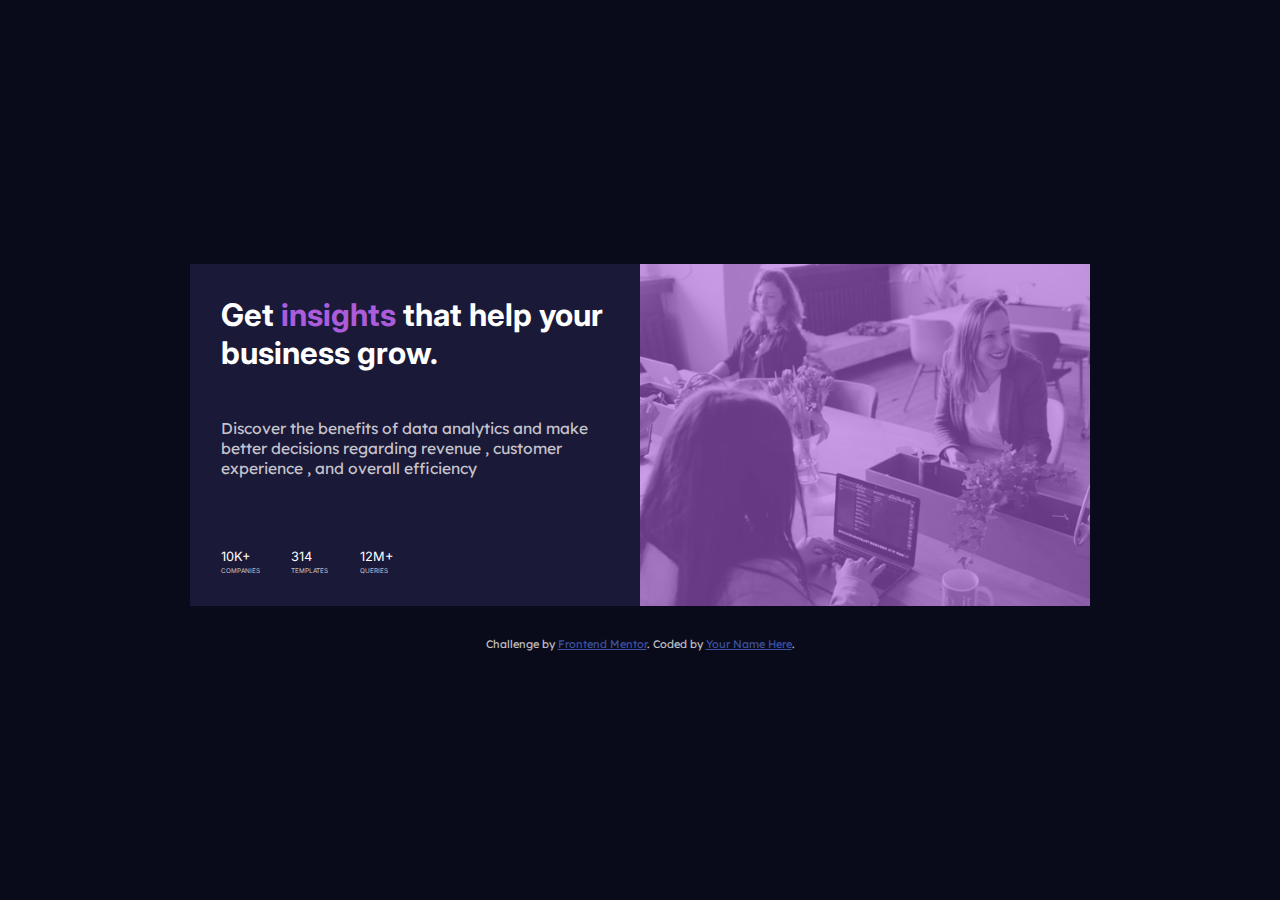
<file: index.html>
<!DOCTYPE html>
<html lang="en">
  <head>
    <meta charset="UTF-8" />
    <meta name="viewport" content="width=device-width, initial-scale=1.0" />
    <!-- displays site properly based on user's device -->

    <link
      rel="icon"
      type="image/png"
      sizes="32x32"
      href="./images/favicon-32x32.png"
    />
    <link rel="preconnect" href="https://fonts.googleapis.com" />
    <link rel="preconnect" href="https://fonts.gstatic.com" crossorigin />
    <link
      href="https://fonts.googleapis.com/css2?family=Inter:ital,opsz,wght@0,14..32,100..900;1,14..32,100..900&family=Lexend+Deca:wght@100..900&display=swap"
      rel="stylesheet"
    />

    <link rel="stylesheet" href="style.css" />

    <title>Frontend Mentor | Stats preview card component</title>

    <!-- Feel free to remove these styles or customise in your own stylesheet 👍 -->
    <style>
      .attribution {
        font-size: 11px;
        text-align: center;
      }
      .attribution a {
        color: hsl(228, 45%, 44%);
      }
      img {
        max-width: 100%;
        width: 50%;
      }
    </style>
  </head>
  <body>
    <div class="stats-preview flex-flow">
      <div class="stats-preview__body grid-flow spacing">
        <h1 class="stats-preview__title">
          Get <span>insights</span> that help your business grow.
        </h1>
        <p class="stats-preview__content">
          Discover the benefits of data analytics and make better decisions
          regarding revenue , customer experience , and overall efficiency
        </p>
        <div class="stats-preview__stats-wrapper">
          <p class="stats-preview__companies"><span>10k+</span>Companies</p>
          <p class="stats-preview__templates"><span>314</span>Templates</p>
          <p class="stats-preview__queries"><span>12M+</span>Queries</p>
        </div>
      </div>
      <div class="stats-preview__image-background spacing"></div>
    </div>

    <div class="attribution">
      Challenge by
      <a href="https://www.frontendmentor.io?ref=challenge" target="_blank"
        >Frontend Mentor</a
      >. Coded by <a href="#">Your Name Here</a>.
    </div>
  </body>
</html>
</file>
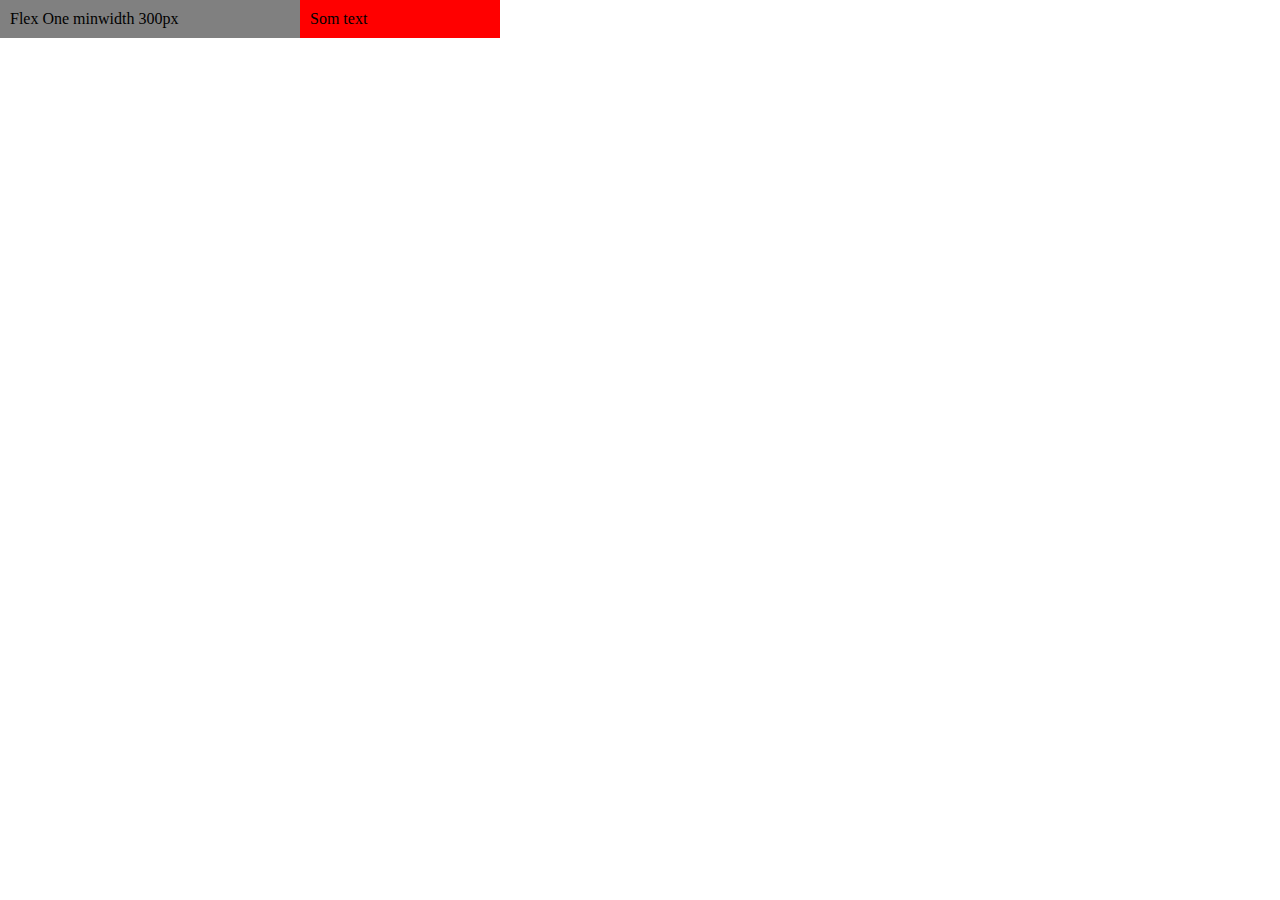
<file: test.html>
<!DOCTYPE html>
<html lang="en">
  <head>
    <meta charset="UTF-8" />
    <meta name="viewport" content="width=device-width, initial-scale=1.0" />
    <title>Document</title>
    <style>
      * {
        box-sizing: border-box;
        padding: 0;
        margin: 0;
      }
      .out {
        max-width: 500px;
        background: lightskyblue;
        display: flex;
      }
      .inner {
        width: 100%;
        background: grey;
        padding: 10px;
      }

      .inner:first-child {
        min-width: 300px;
      }
      .inner:nth-child(2) {
        background-color: red;
      }
    </style>
  </head>
  <body>
    <div class="out">
      <div class="inner">Flex One minwidth 300px</div>
      <div class="inner">Som text</div>
    </div>
  </body>
</html>
</file>
<file: style.css>
:root {
  --clr-primary-900: hsl(233, 47%, 7%);
  --clr-primary-800: hsl(244, 38%, 16%);
  --clr-secondary-600: hsl(277, 64%, 61%);
  --clr-neutral-100: hsl(0, 0%, 100%);
  --clr-neutral-200: hsla(0, 0%, 100%, 0.75);
  --clr-neutral-300: hsla(0, 0%, 100%, 0.6);
  --ff-secondary: "Inter", serif;
  --ff-primary: "Lexend Deca", sans-serif;
}

*,
*::before,
*::after {
  margin: 0;
  padding: 0;
  box-sizing: border-box;
}

body {
  display: grid;
  gap: 1em;
  place-content: center;
  height: 100vh;
  background-color: var(--clr-primary-900);
  color: var(--clr-neutral-200);
}

@media (max-width: 430px) {
  body {
    align-content: start;
  }
}

/*Layout*/

.flex-flow {
  display: flex;
}
.flex-flow > * {
  width: 100%;
}
@media (max-width: 720px) {
  .flex-flow {
    flex-direction: column-reverse;
  }
}
.grid-flow {
  display: grid;
  gap: 3em;
}
.stats-preview__stats-wrapper {
  display: flex;
  gap: 2em;
}
@media (max-width: 800px) {
  .stats-preview__stats-wrapper {
    flex-direction: column;
    gap: 2em;
  }
}

.spacing {
  padding: 2em;
}

@media (max-width: 800px) {
  .spacing {
    padding: 2em;
  }
  .stats-preview__stats-wrapper {
    gap: 1em;
  }
}

/*Typography*/

body {
  font-family: var(--ff-primary);
  font-size: 0.975rem;
  color: var(--clr-neutral-200);
}
.stats-preview__title {
  font-family: var(--ff-secondary);
  color: var(--clr-neutral-100);
}
.stats-preview__title span {
  color: var(--clr-secondary-600);
}
.stats-preview__stats-wrapper {
  font-family: var(--ff-secondary);
}

.stats-preview__companies,
.stats-preview__templates,
.stats-preview__queries {
  font-size: 0.4rem;
  text-transform: uppercase;
}

/* Specific Style */

.stats-preview {
  background-color: var(--clr-primary-800);
  max-width: 900px;
  margin: 1em;
}
@media (max-width: 720px) {
  .stats-preview {
    text-align: center;
  }
}
.stats-preview__image-background {
  background: url(images/image-header-desktop.jpg);
  background-size: cover;
  position: relative;
}
.stats-preview__image-background::before {
  content: "";
  display: block;
  width: 100%;
  height: 100%;
  position: absolute;
  top: 0;
  right: 0;
  background: hsla(277, 64%, 61%, 0.6);
}

@media (max-width: 720px) {
  .stats-preview__image-background {
    background: url(images/image-header-mobile.jpg);
    background-size: cover;
    min-height: 40vh;
  }
}

.stats-preview__content {
  margin-bottom: 1.5em;
}
.stats-preview__stats-wrapper span {
  display: block;
  color: var(--clr-neutral-100);
  font-size: 0.8rem;
  margin-bottom: 0.25em;
  letter-spacing: 1.2;
}
</file>
